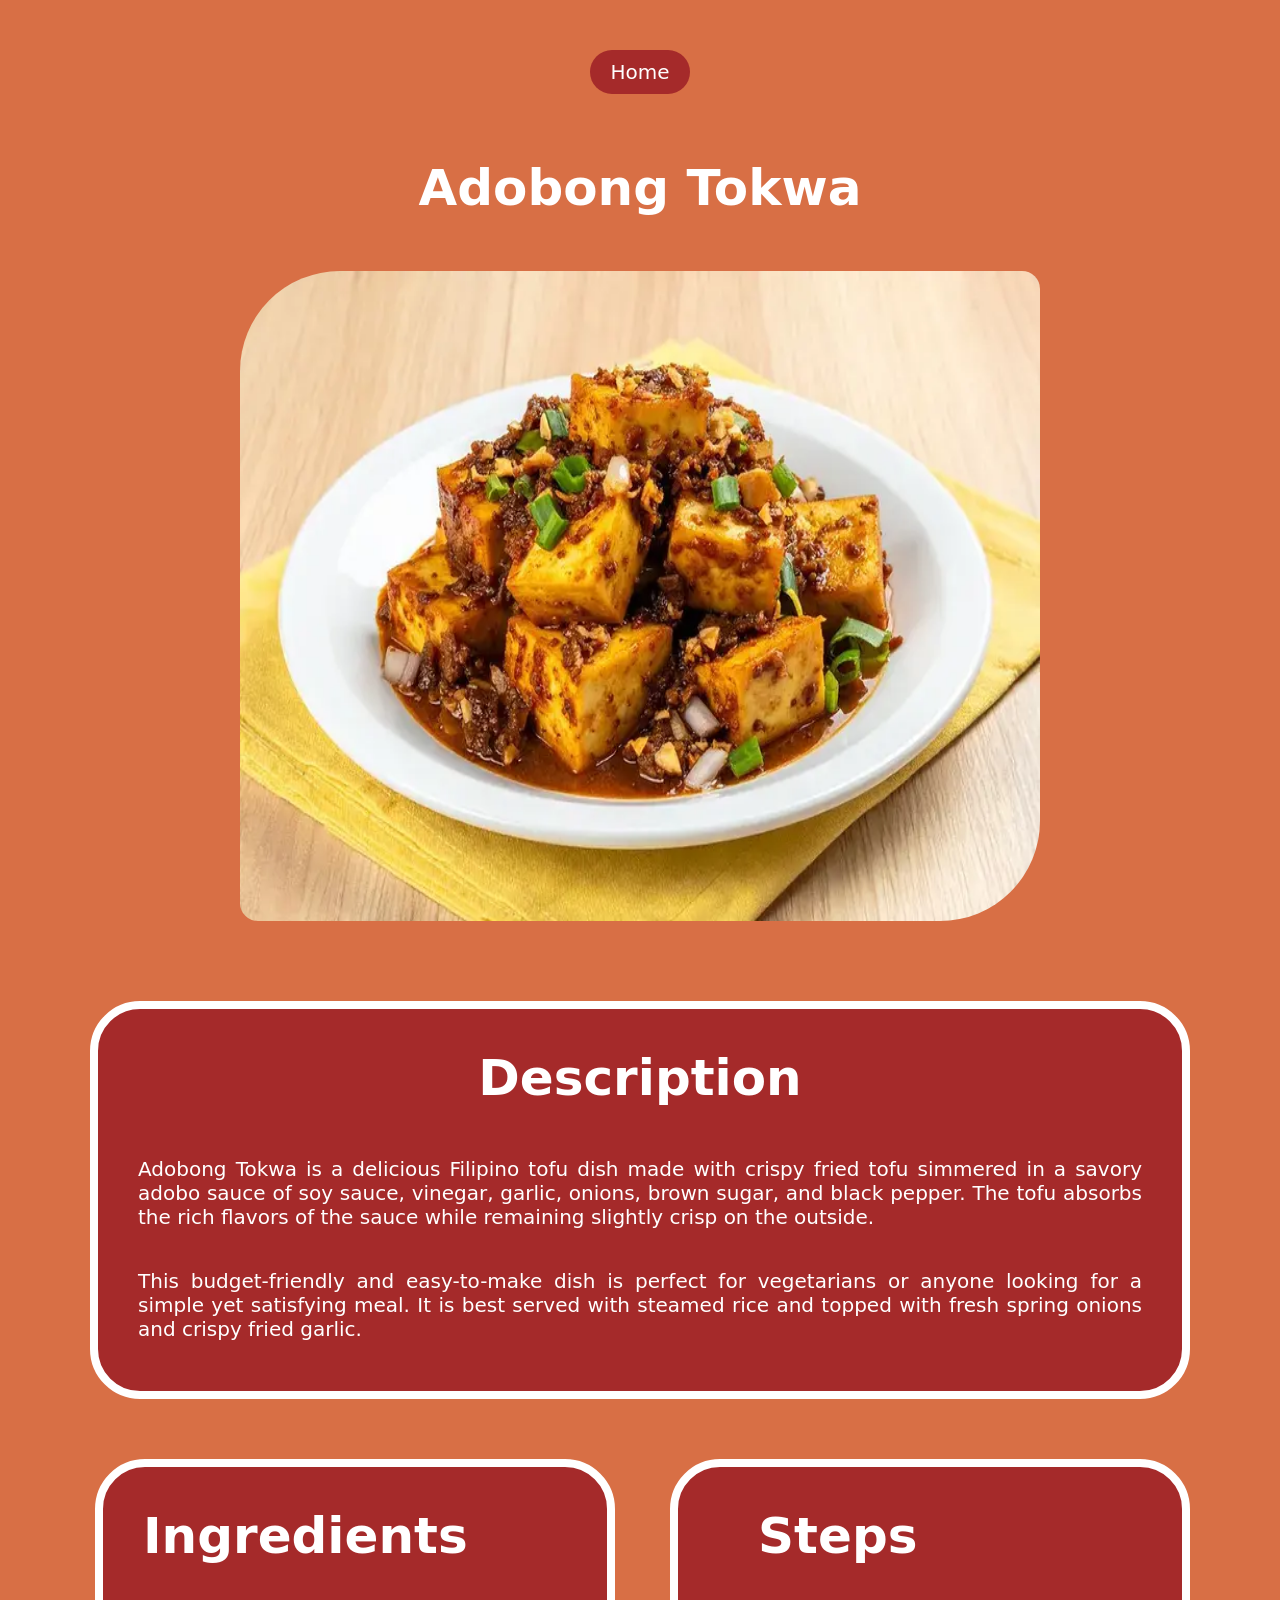
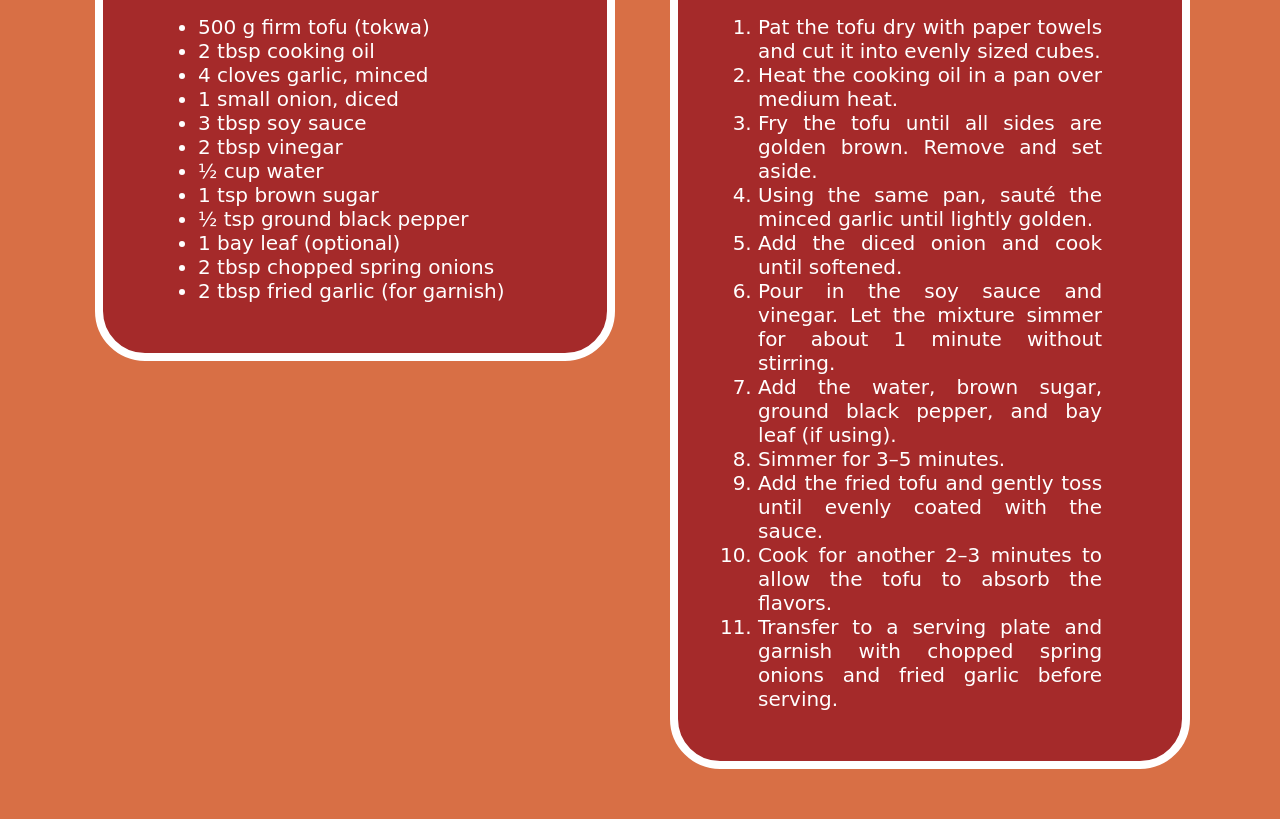
<file: recipes/adobong-tokwa.html>
<!DOCTYPE html>
<html lang="en">

<head>
    <meta charset="UTF-8">
    <meta name="viewport" content="width=device-width, initial-scale=1.0">
    <title>Adobong Tokwa &verbar; Odin Recipes</title>
    <link rel="stylesheet" href="../style.css">
</head>

<body>

    <main>

        <nav>
            <a class="home-link" href="../index.html">Home</a>
        </nav>

        <h1 class="title recipe">Adobong Tokwa</h1>

        <img class="recipe-image"
             src="../images/adobong-tokwa.webp"
             alt="A plate of crispy fried tofu coated in adobo sauce and garnished with spring onions and fried garlic"
             width="389"
             height="267">

        <div class="section-description">

            <h2 class="title">Description</h2>

            <p class="text">
                Adobong Tokwa is a delicious Filipino tofu dish made with crispy fried tofu simmered in a savory adobo sauce of soy sauce, vinegar, garlic, onions, brown sugar, and black pepper. The tofu absorbs the rich flavors of the sauce while remaining slightly crisp on the outside.
            </p>

            <p class="text">
                This budget-friendly and easy-to-make dish is perfect for vegetarians or anyone looking for a simple yet satisfying meal. It is best served with steamed rice and topped with fresh spring onions and crispy fried garlic.
            </p>

        </div>

        <div class="section-ingredients">

            <h2 class="title ingredients">Ingredients</h2>

            <ul class="text ingredients-lists">
                <li>500 g firm tofu (tokwa)</li>
                <li>2 tbsp cooking oil</li>
                <li>4 cloves garlic, minced</li>
                <li>1 small onion, diced</li>
                <li>3 tbsp soy sauce</li>
                <li>2 tbsp vinegar</li>
                <li>&frac12; cup water</li>
                <li>1 tsp brown sugar</li>
                <li>&frac12; tsp ground black pepper</li>
                <li>1 bay leaf (optional)</li>
                <li>2 tbsp chopped spring onions</li>
                <li>2 tbsp fried garlic (for garnish)</li>
            </ul>

        </div>

        <div class="section-steps">

            <h2 class="title steps">Steps</h2>

            <ol class="text">
                <li>Pat the tofu dry with paper towels and cut it into evenly sized cubes.</li>
                <li>Heat the cooking oil in a pan over medium heat.</li>
                <li>Fry the tofu until all sides are golden brown. Remove and set aside.</li>
                <li>Using the same pan, saut&eacute; the minced garlic until lightly golden.</li>
                <li>Add the diced onion and cook until softened.</li>
                <li>Pour in the soy sauce and vinegar. Let the mixture simmer for about 1 minute without stirring.</li>
                <li>Add the water, brown sugar, ground black pepper, and bay leaf (if using).</li>
                <li>Simmer for 3&ndash;5 minutes.</li>
                <li>Add the fried tofu and gently toss until evenly coated with the sauce.</li>
                <li>Cook for another 2&ndash;3 minutes to allow the tofu to absorb the flavors.</li>
                <li>Transfer to a serving plate and garnish with chopped spring onions and fried garlic before serving.</li>
            </ol>

        </div>

    </main>

</body>

</html>
</file>
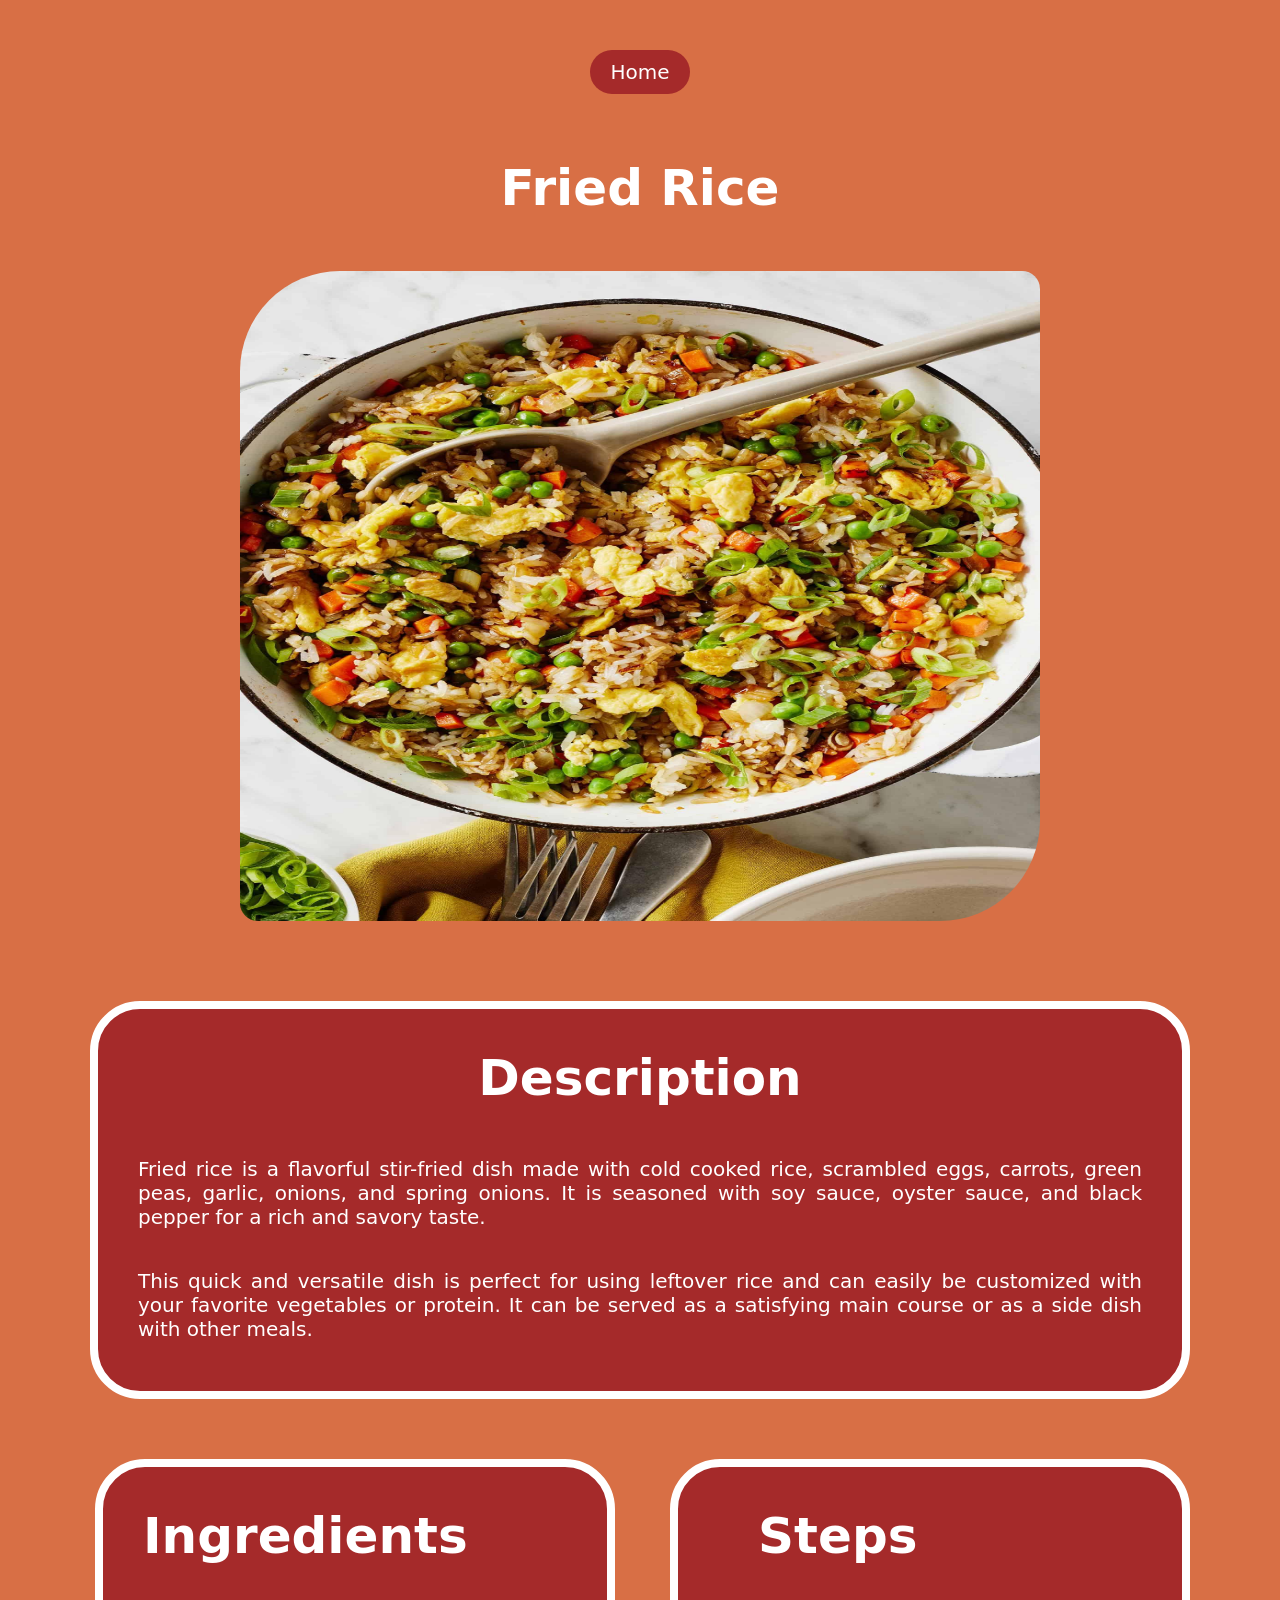
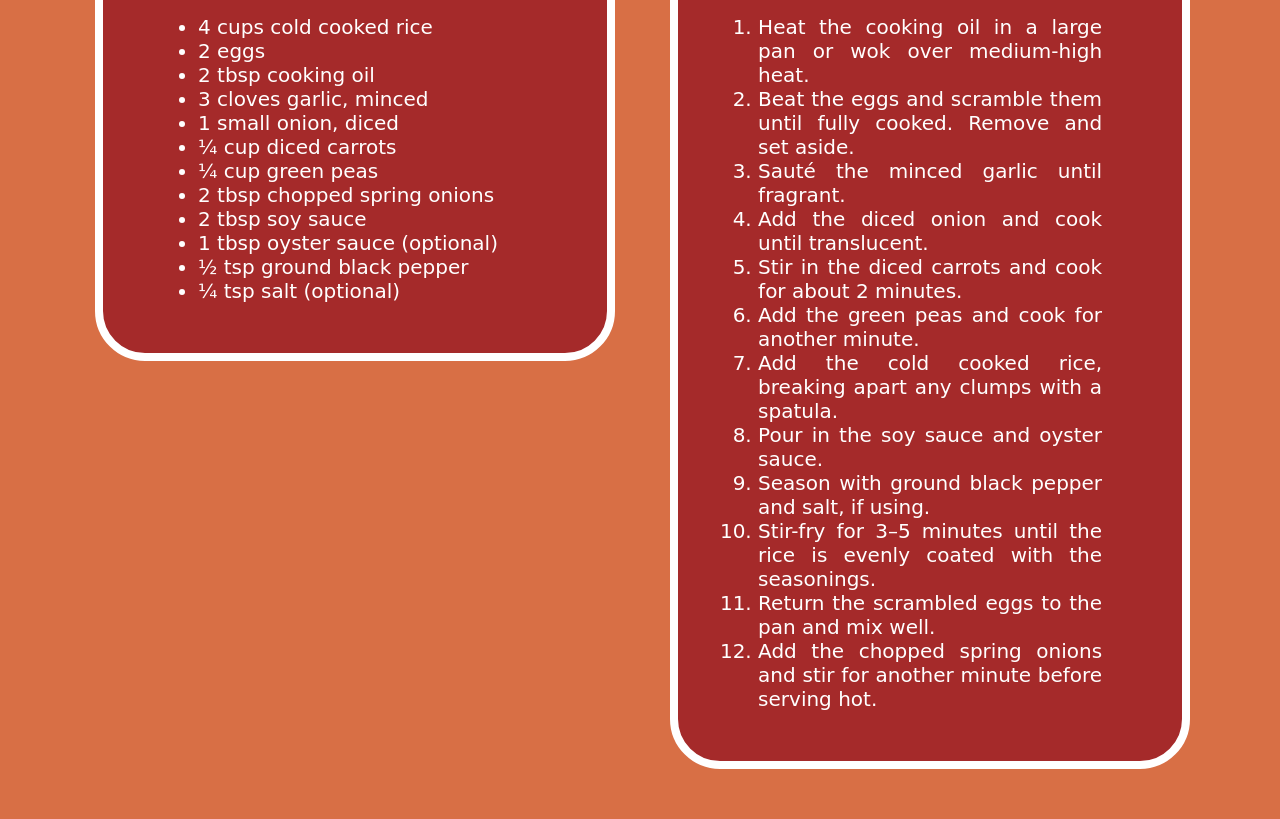
<file: recipes/fried-rice.html>
<!DOCTYPE html>
<html lang="en">

<head>
    <meta charset="UTF-8">
    <meta name="viewport" content="width=device-width, initial-scale=1.0">
    <title>Fried Rice &verbar; Odin Recipes</title>
    <link rel="stylesheet" href="../style.css">
</head>

<body>

    <main>

        <nav>
            <a class="home-link" href="../index.html">Home</a>
        </nav>

        <h1 class="title recipe">Fried Rice</h1>

        <img class="recipe-image"
             src="../images/fried-rice.jpeg"
             alt="A bowl of fried rice with scrambled eggs, carrots, green peas, and chopped spring onions"
             width="300"
             height="342">

        <div class="section-description">

            <h2 class="title">Description</h2>

            <p class="text">
                Fried rice is a flavorful stir-fried dish made with cold cooked rice, scrambled eggs, carrots, green peas, garlic, onions, and spring onions. It is seasoned with soy sauce, oyster sauce, and black pepper for a rich and savory taste.
            </p>

            <p class="text">
                This quick and versatile dish is perfect for using leftover rice and can easily be customized with your favorite vegetables or protein. It can be served as a satisfying main course or as a side dish with other meals.
            </p>

        </div>

        <div class="section-ingredients">

            <h2 class="title ingredients">Ingredients</h2>

            <ul class="text ingredients-lists">
                <li>4 cups cold cooked rice</li>
                <li>2 eggs</li>
                <li>2 tbsp cooking oil</li>
                <li>3 cloves garlic, minced</li>
                <li>1 small onion, diced</li>
                <li>&frac14; cup diced carrots</li>
                <li>&frac14; cup green peas</li>
                <li>2 tbsp chopped spring onions</li>
                <li>2 tbsp soy sauce</li>
                <li>1 tbsp oyster sauce (optional)</li>
                <li>&frac12; tsp ground black pepper</li>
                <li>&frac14; tsp salt (optional)</li>
            </ul>

        </div>

        <div class="section-steps">

            <h2 class="title steps">Steps</h2>

            <ol class="text">
                <li>Heat the cooking oil in a large pan or wok over medium-high heat.</li>
                <li>Beat the eggs and scramble them until fully cooked. Remove and set aside.</li>
                <li>Saut&eacute; the minced garlic until fragrant.</li>
                <li>Add the diced onion and cook until translucent.</li>
                <li>Stir in the diced carrots and cook for about 2 minutes.</li>
                <li>Add the green peas and cook for another minute.</li>
                <li>Add the cold cooked rice, breaking apart any clumps with a spatula.</li>
                <li>Pour in the soy sauce and oyster sauce.</li>
                <li>Season with ground black pepper and salt, if using.</li>
                <li>Stir-fry for 3&ndash;5 minutes until the rice is evenly coated with the seasonings.</li>
                <li>Return the scrambled eggs to the pan and mix well.</li>
                <li>Add the chopped spring onions and stir for another minute before serving hot.</li>
            </ol>

        </div>

    </main>

</body>

</html>
</file>
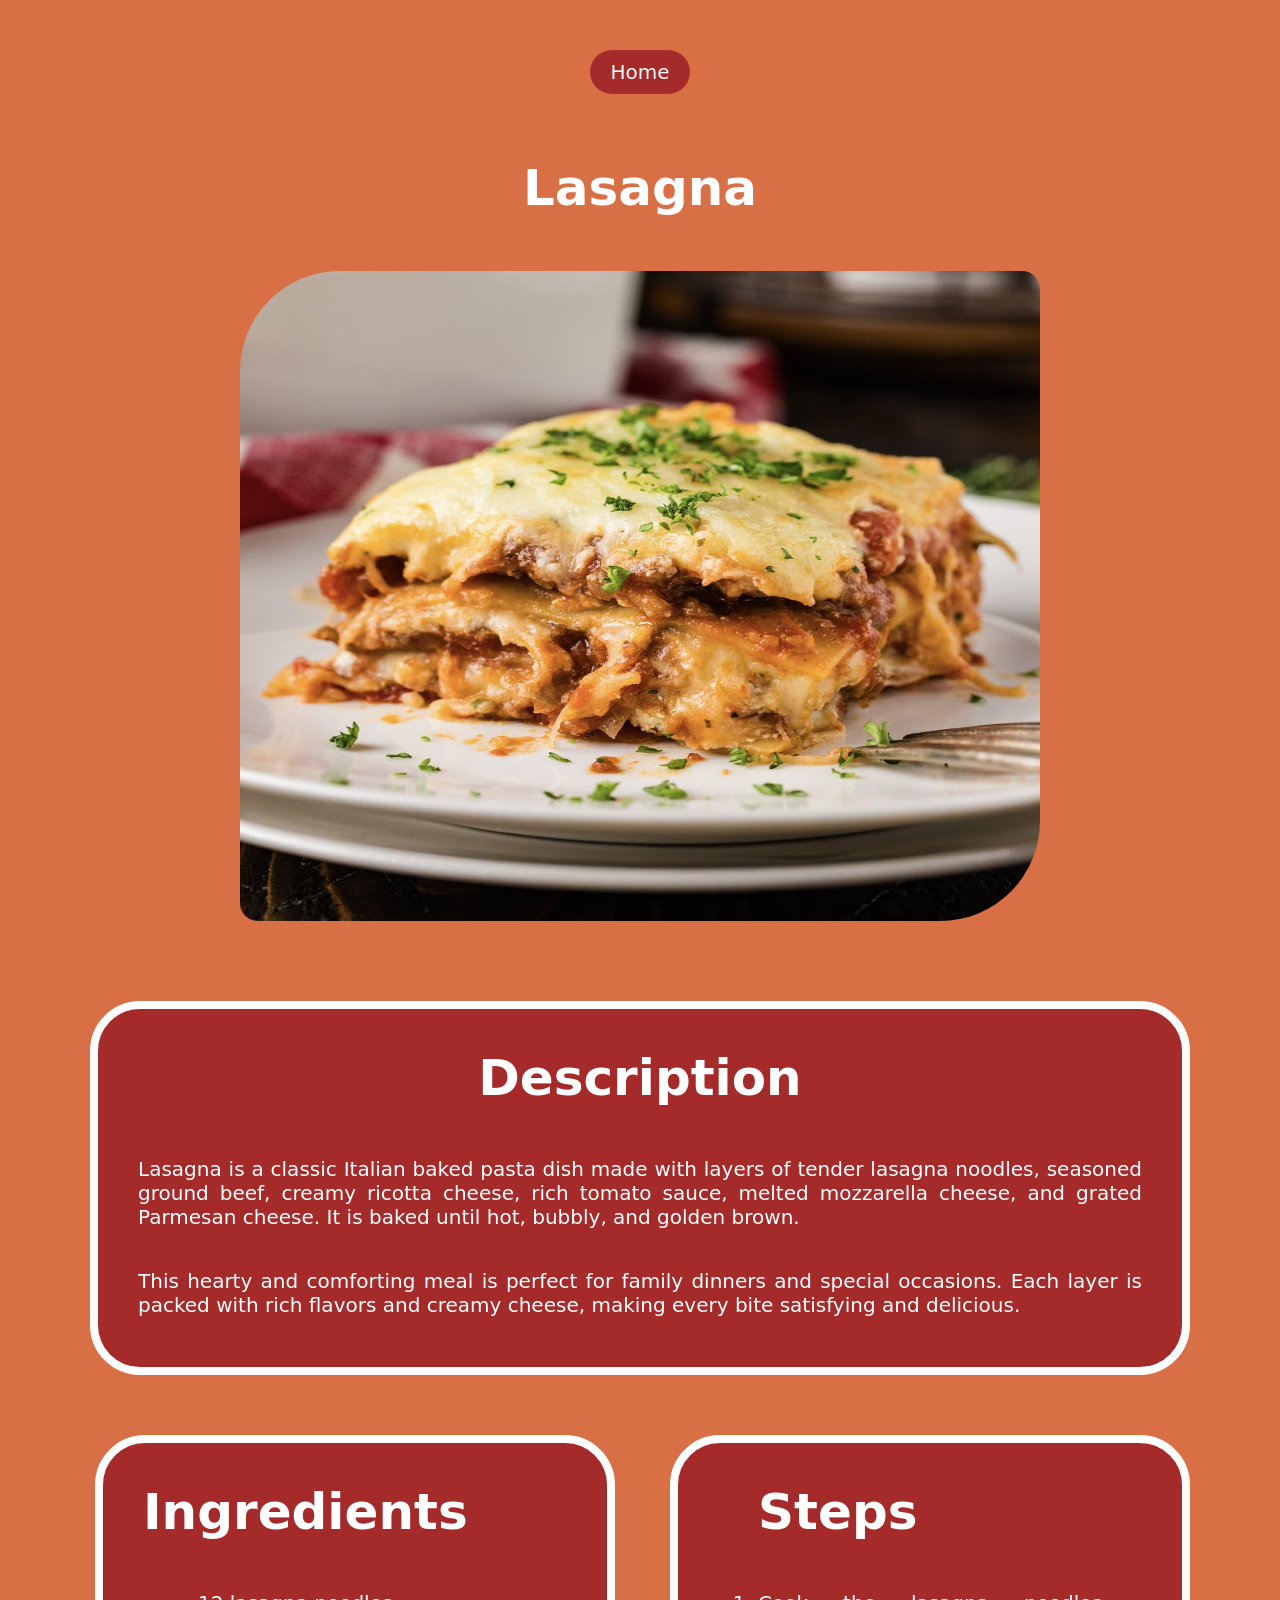
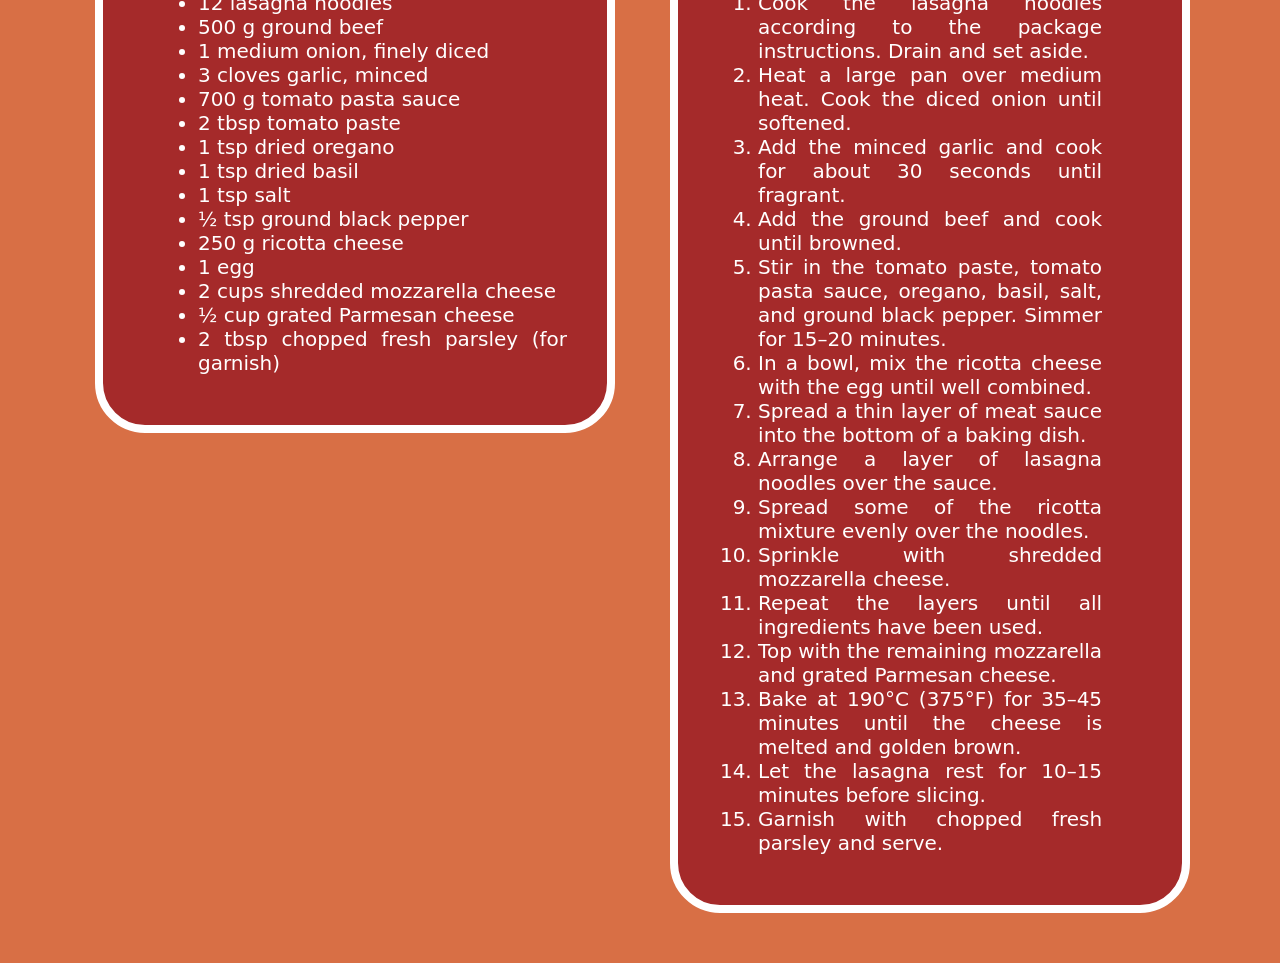
<file: recipes/lasagna.html>
<!DOCTYPE html>
<html lang="en">

<head>
    <meta charset="UTF-8">
    <meta name="viewport" content="width=device-width, initial-scale=1.0">
    <title>Lasagna &verbar; Odin Recipes</title>
    <link rel="stylesheet" href="../style.css">
</head>

<body>

    <main>

        <nav>
            <a class="home-link" href="../index.html">Home</a>
        </nav>

        <h1 class="title recipe">Lasagna</h1>

        <img class="recipe-image"
             src="../images/lasagna.jpeg"
             alt="A slice of baked lasagna layered with meat sauce, melted mozzarella cheese, Parmesan cheese, and fresh parsley"
             width="300"
             height="300">

        <div class="section-description">

            <h2 class="title">Description</h2>

            <p class="text">
                Lasagna is a classic Italian baked pasta dish made with layers of tender lasagna noodles, seasoned ground beef, creamy ricotta cheese, rich tomato sauce, melted mozzarella cheese, and grated Parmesan cheese. It is baked until hot, bubbly, and golden brown.
            </p>

            <p class="text">
                This hearty and comforting meal is perfect for family dinners and special occasions. Each layer is packed with rich flavors and creamy cheese, making every bite satisfying and delicious.
            </p>

        </div>

        <div class="section-ingredients">

            <h2 class="title ingredients">Ingredients</h2>

            <ul class="text ingredients-lists">
                <li>12 lasagna noodles</li>
                <li>500 g ground beef</li>
                <li>1 medium onion, finely diced</li>
                <li>3 cloves garlic, minced</li>
                <li>700 g tomato pasta sauce</li>
                <li>2 tbsp tomato paste</li>
                <li>1 tsp dried oregano</li>
                <li>1 tsp dried basil</li>
                <li>1 tsp salt</li>
                <li>&frac12; tsp ground black pepper</li>
                <li>250 g ricotta cheese</li>
                <li>1 egg</li>
                <li>2 cups shredded mozzarella cheese</li>
                <li>&frac12; cup grated Parmesan cheese</li>
                <li>2 tbsp chopped fresh parsley (for garnish)</li>
            </ul>

        </div>

        <div class="section-steps">

            <h2 class="title steps">Steps</h2>

            <ol class="text">
                <li>Cook the lasagna noodles according to the package instructions. Drain and set aside.</li>
                <li>Heat a large pan over medium heat. Cook the diced onion until softened.</li>
                <li>Add the minced garlic and cook for about 30 seconds until fragrant.</li>
                <li>Add the ground beef and cook until browned.</li>
                <li>Stir in the tomato paste, tomato pasta sauce, oregano, basil, salt, and ground black pepper. Simmer for 15&ndash;20 minutes.</li>
                <li>In a bowl, mix the ricotta cheese with the egg until well combined.</li>
                <li>Spread a thin layer of meat sauce into the bottom of a baking dish.</li>
                <li>Arrange a layer of lasagna noodles over the sauce.</li>
                <li>Spread some of the ricotta mixture evenly over the noodles.</li>
                <li>Sprinkle with shredded mozzarella cheese.</li>
                <li>Repeat the layers until all ingredients have been used.</li>
                <li>Top with the remaining mozzarella and grated Parmesan cheese.</li>
                <li>Bake at 190&deg;C (375&deg;F) for 35&ndash;45 minutes until the cheese is melted and golden brown.</li>
                <li>Let the lasagna rest for 10&ndash;15 minutes before slicing.</li>
                <li>Garnish with chopped fresh parsley and serve.</li>
            </ol>

        </div>

    </main>

</body>

</html>
</file>
<file: style.css>
* {
    font-family: system-ui, -apple-system, BlinkMacSystemFont, "Segoe UI", Roboto, Helvetica, Arial, sans-serif;
    margin: 0;
    padding: 0;
    box-sizing: border-box;
}

body {
    background-color: rgb(216, 111, 69);
}

h1 {
    text-align: center;
    padding-block: 35px 65px;
    color: white;
}

.recipe-links ul {
    list-style: none;
    text-align: center;
}

.recipe-links li {
    display: inline-block;
    margin-inline: 14px;
    background-color: brown;
    border: 4px solid black;
    border-radius: 40px;
    vertical-align: top;
    width: 300px;
    text-align: center;
}

.recipe-links a {
    display: block;
    padding: 20px;
    text-decoration: none;
    color: white;
}

.recipe-links p {
    text-align: justify;
    margin-block: 10px;
}

.recipe-gif {
    display: block;
    margin: 10px auto 0px;
    width: 250px;
    height: 200px;
    border-radius: 14px;
}

/* Lasagna Page */

.home-link {
    display: block;
    text-decoration: none;
    color: white;
    background-color: brown;
    width: 100px;
    padding: 10px;
    text-align: center;
    border-radius: 30px;
    margin: 50px auto 0px;
    font-size: 20px;
}

.title.recipe {
    margin-block: 30px;
    text-align: center;
    padding-block-end: 24px;
    color: white;
    font-size: 50px;
}

.recipe-image {
    display: block;
    margin: 10px auto;
    width: 800px;
    height: 650px;
    border-radius: 100px 18px;
    margin-block-end: 80px;
}

.title {
    text-align: center;
    color: white;
    font-size: 50px;
    margin-block: 30px 50px;
}

.section-description {
    margin: 50px auto 30px;
    width: 1100px;
    background-color: brown;
    border: 8px solid white;
    border-radius: 50px;
    color: white;
    padding: 10px;
}

.text {
    margin: 10px 30px 10px;
    text-align: justify;
    font-size: 20px;
    padding-block-end: 30px;
}

.section-ingredients {
    margin: 30px 50px 50px 95px;
    display: inline-block;
    width: 520px;
    background-color: brown;
    border: 4px solid white;
    border-radius: 50px;
    border-width: 8px;
    color: white;
    padding: 10px;
    vertical-align: top;
}

.text.ingredients-lists {
    padding-inline-start: 55px;
}

.section-steps {
    vertical-align: top;
    margin: 30px 50px 50px 30px;
    display: inline-block;
    width: 520px;
    background-color: brown;
    border: 4px solid white;
    border-radius: 50px;
    border-width: 8px;
    color: white;
    padding: 10px 50px;
    margin-inline-start: auto;
}

.title.ingredients,
.title.steps {
    text-align: start;
    margin-inline-start: 30px;
}
</file>
